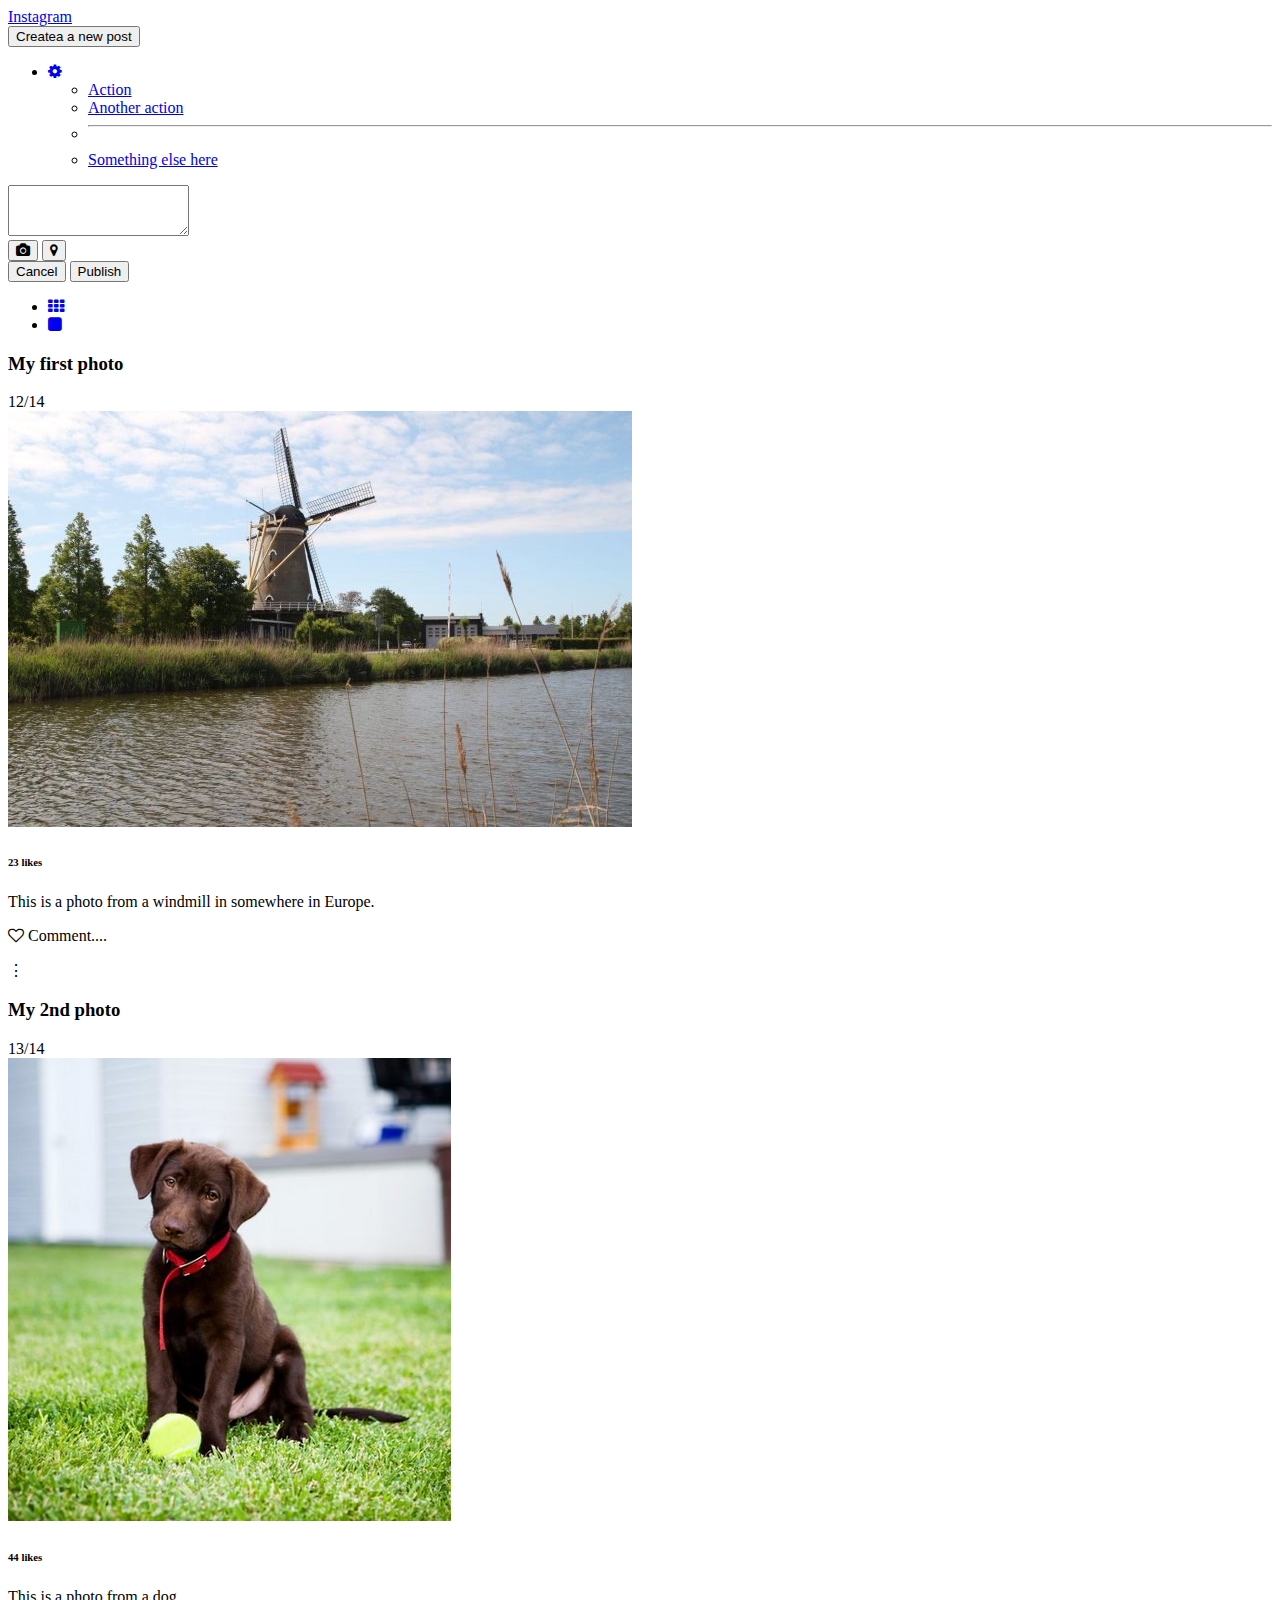
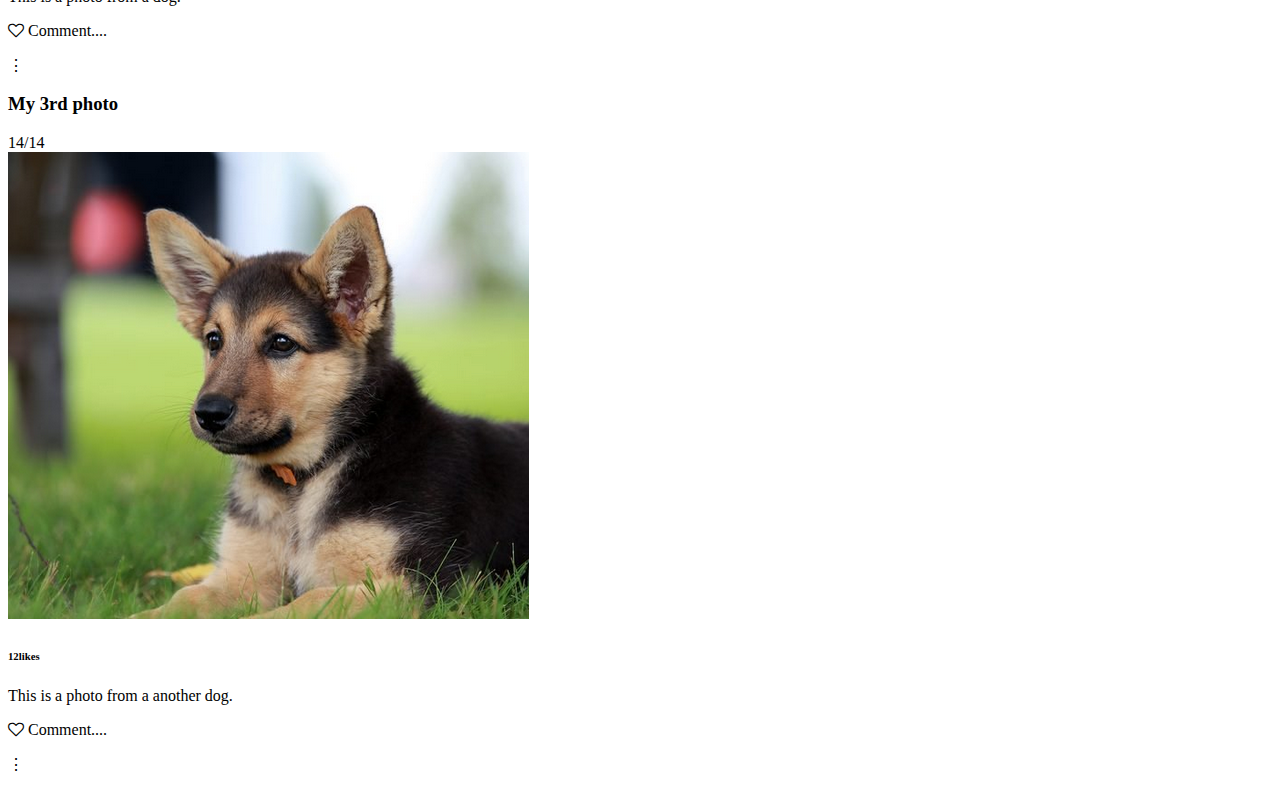
<file: index.html>
<!DOCTYPE html>

<html>
    <head>
        <link href="https://cdn.jsdelivr.net/npm/bootstrap@5.1.3/dist/css/bootstrap.min.css" rel="stylesheet" integrity="sha384-1BmE4kWBq78iYhFldvKuhfTAU6auU8tT94WrHftjDbrCEXSU1oBoqyl2QvZ6jIW3" crossorigin="anonymous">
        <link rel="stylesheet" href="https://cdnjs.cloudflare.com/ajax/libs/font-awesome/4.7.0/css/font-awesome.min.css">
    </head>
    <body>
        <div class="container-fluid">
            <nav class="navbar navbar-expand-lg navbar-light bg-light mb-2">
                <div class="container">
                    <div clas="col-6 col-md-8">
                        <a class="navbar-brand" href="#">Instagram</a>
                    </div>
                    <div class="col-6 col-md-4">
                        <div class="collapse navbar-collapse" id="navbarSupportedContent">
                            <button class="btn btn-success" data-bs-toggle="modal" data-bs-target="#exampleModal">Createa a new post</button>
                            <ul class="navbar-nav me-auto mb-2 mb-lg-0">
                                <li class="nav-item dropdown">
                                    <a class="nav-link dropdown-toggle" href="#" id="navbarDropdown" role="button" data-bs-toggle="dropdown" aria-expanded="false">
                                        <i class="fa fa-cog" aria-hidden="true"></i>
                                    </a>
                                    <ul class="dropdown-menu" aria-labelledby="navbarDropdown">
                                        <li><a class="dropdown-item" href="#">Action</a></li>
                                        <li><a class="dropdown-item" href="#">Another action</a></li>
                                        <li><hr class="dropdown-divider"></li>
                                        <li><a class="dropdown-item" href="#">Something else here</a></li>
                                    </ul>
                                </li>
                            </ul>
                        </div>
                    </div>
                </div>
            </nav>

            <div class="modal fade" id="exampleModal" tabindex="-1" aria-labelledby="exampleModalLabel" aria-hidden="true">
                <div class="modal-dialog">
                  <div class="modal-content">
                    <div class="modal-body">
                      <form>
                        <div class="form-group">
                            <textarea class="form-control" id="exampleFormControlTextarea1" rows="3"></textarea>
                          </div>
                      </form>
                      <button type="submit" class="btn btn-light border"><i class="fa fa-camera" aria-hidden="true"></i></button>
                      <button type="submit" class="btn btn-light border"><i class="fa fa-map-marker" aria-hidden="true"></i></button>
                    </div>
                    <div class="modal-footer">
                      <button type="button" class="btn btn-secondary" data-bs-dismiss="modal">Cancel</button>
                      <button type="button" class="btn btn-success">Publish</button>
                    </div>
                  </div>
                </div>
              </div>

            <div class="row justify-content-center">
                <nav aria-label="...">
                    <ul class="pagination justify-content-center">
                        <li class="page-item" aria-current="page">
                            <a class="page-link" href="grid.html">
                                <i class="fa fa-th" aria-hidden="true"></i>
                            </a>
                        </li>
                        <li class="page-item active">
                            <a class="page-link" href="#">
                                <i class="fa fa-square" aria-hidden="true"></i>
                            </a>
                        </li>
                    </ul>
                </nav>
            </div>



            <div class="row justify-content-center bg-secondary p-3" style="--bs-bg-opacity: .2;">
                <div class="col-6">
                    <div class="card mb-2">
                        <div class="card-body">
                            <div class="container">
                                <div class="row align-items-center">
                                    <div class="col-md-4"><h3>My first photo</h3></div>
                                    <div class="col-md-1 offset-md-7"><div class="text-muted">12/14</div></div>
                                </div>
                            </div>
                        </div>
                        <img src="images/landscape.jpeg" class="card-img-top" alt="photo_01">
                        <div class="card-body">
                            <h6 class="card-title">23 likes</h6>
                            <p class="card-text">This is a photo from a windmill in somewhere in Europe.</p>
                        </div>
                        <div class="row ps-3 pb-3">
                            <div class="col-3">
                                <p class="card-text text-muted"><i class="fa fa-heart-o" aria-hidden="true"></i>  Comment....</p>
                            </div>
                            <div class="col-1 offset-8">
                                <p class="card-text text-muted ">&#8942</p>
                            </div>
                        </div>
                    </div>
                </div>
            </div>



            <div class="row justify-content-center bg-secondary p-3" style="--bs-bg-opacity: .2;">
                <div class="col-6">
                    <div class="card mb-2">
                        <div class="card-body">
                            <div class="container">
                                <div class="row align-items-center">
                                    <div class="col-md-4"><h3>My 2nd photo</h3></div>
                                    <div class="col-md-1 offset-md-7"><div class="text-muted">13/14</div></div>
                                </div>
                            </div>
                        </div>
                        <img src="images/dog01.png" class="card-img-top" alt="photo_01">
                        <div class="card-body">
                            <h6 class="card-title">44 likes</h6>
                            <p class="card-text">This is a photo from a dog.</p>
                        </div>
                        <div class="row ps-3 pb-3">
                            <div class="col-3">
                                <p class="card-text text-muted"><i class="fa fa-heart-o" aria-hidden="true"></i>  Comment....</p>
                            </div>
                            <div class="col-1 offset-8">
                                <p class="card-text text-muted ">&#8942</p>
                            </div>
                        </div>
                    </div>
                </div>
            </div>


            <div class="row justify-content-center bg-secondary p-3" style="--bs-bg-opacity: .2;">
                <div class="col-6">
                    <div class="card mb-2">
                        <div class="card-body">
                            <div class="container">
                                <div class="row align-items-center">
                                    <div class="col-md-4"><h3>My 3rd photo</h3></div>
                                    <div class="col-md-1 offset-md-7"><div class="text-muted">14/14</div></div>
                                </div>
                            </div>
                        </div>
                        <img src="images/dog02.png" class="card-img-top" alt="photo_01">
                        <div class="card-body">
                            <h6 class="card-title">12likes</h6>
                            <p class="card-text">This is a photo from a another dog.</p>
                        </div>
                        <div class="row ps-3 pb-3">
                            <div class="col-3">
                                <p class="card-text text-muted"><i class="fa fa-heart-o" aria-hidden="true"></i>  Comment....</p>
                            </div>
                            <div class="col-1 offset-8">
                                <p class="card-text text-muted ">&#8942</p>
                            </div>
                        </div>
                    </div>
                </div>
            </div>
        </div>
        <script src="https://cdn.jsdelivr.net/npm/@popperjs/core@2.9.2/dist/umd/popper.min.js" integrity="sha384-IQsoLXl5PILFhosVNubq5LC7Qb9DXgDA9i+tQ8Zj3iwWAwPtgFTxbJ8NT4GN1R8p" crossorigin="anonymous"></script>
		<script src="https://cdn.jsdelivr.net/npm/bootstrap@5.0.2/dist/js/bootstrap.min.js" integrity="sha384-cVKIPhGWiC2Al4u+LWgxfKTRIcfu0JTxR+EQDz/bgldoEyl4H0zUF0QKbrJ0EcQF" crossorigin="anonymous"></script>
    </body>
</html>
</file>
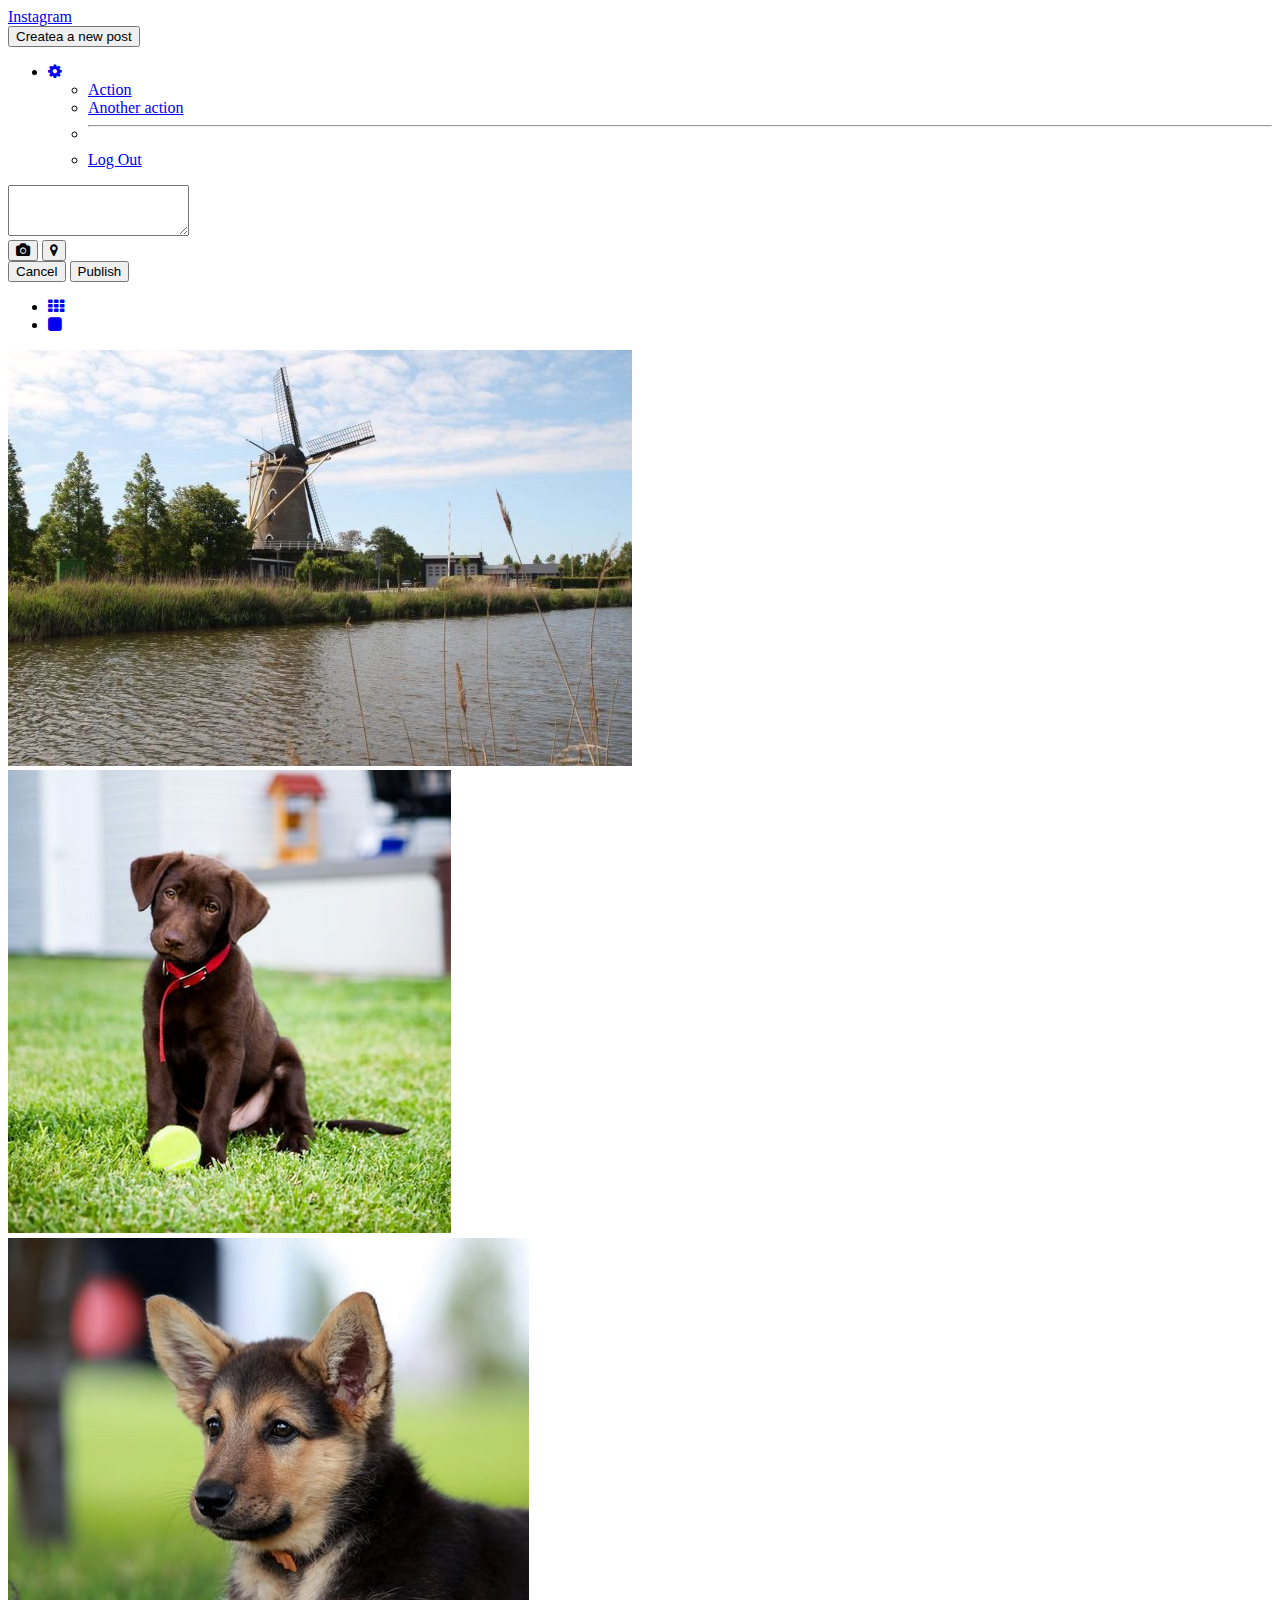
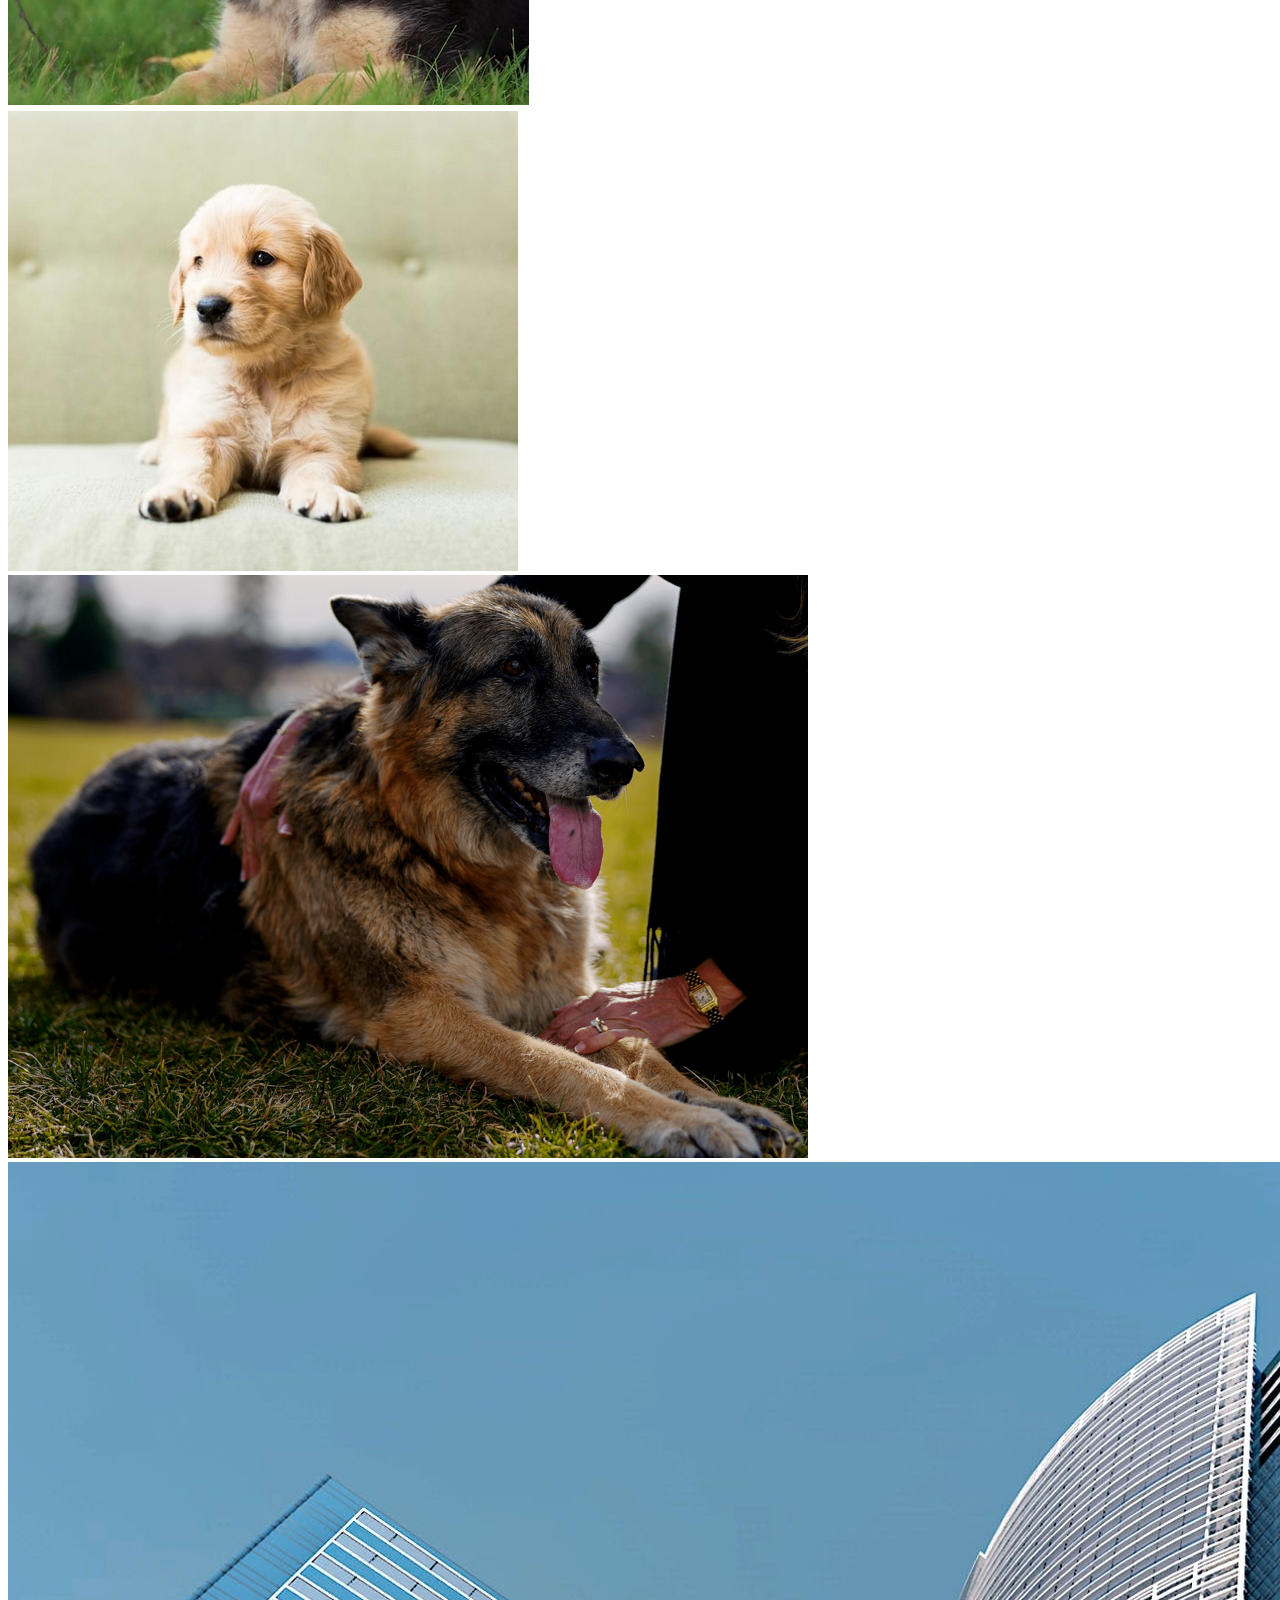
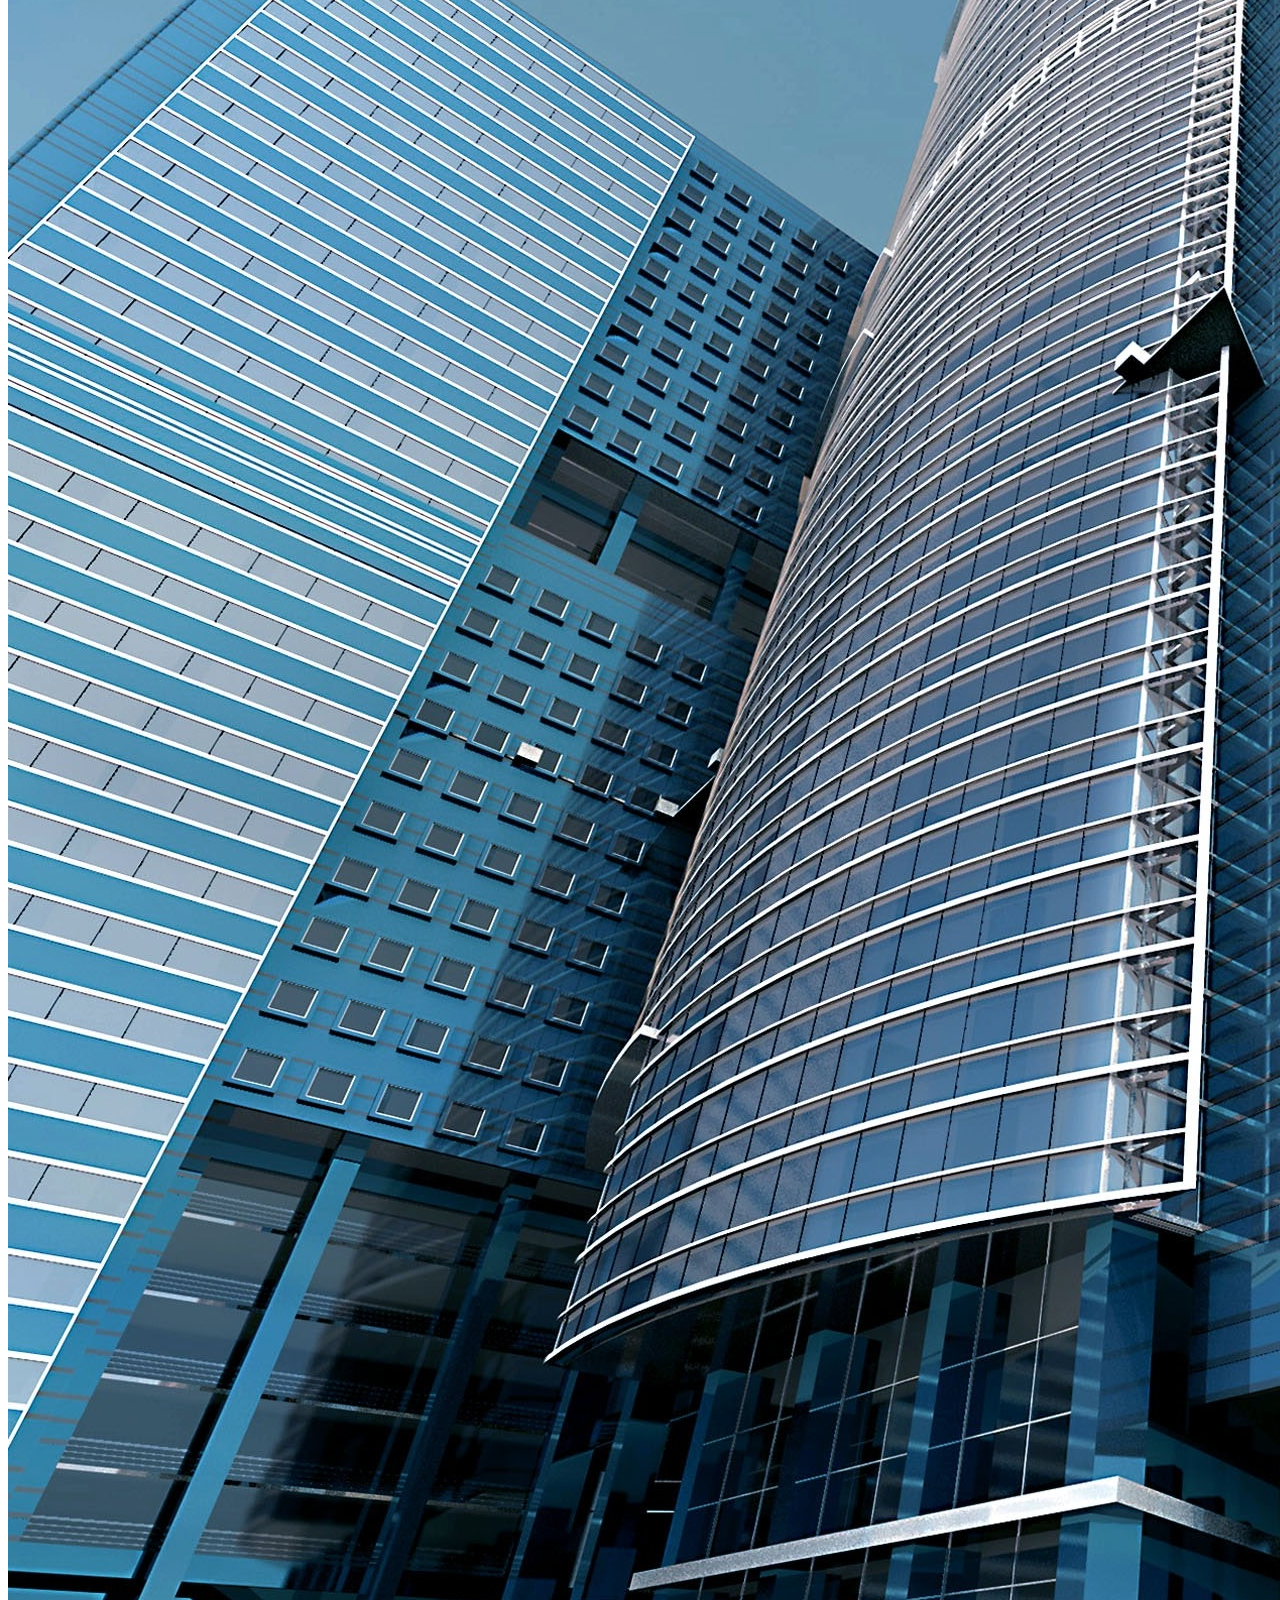
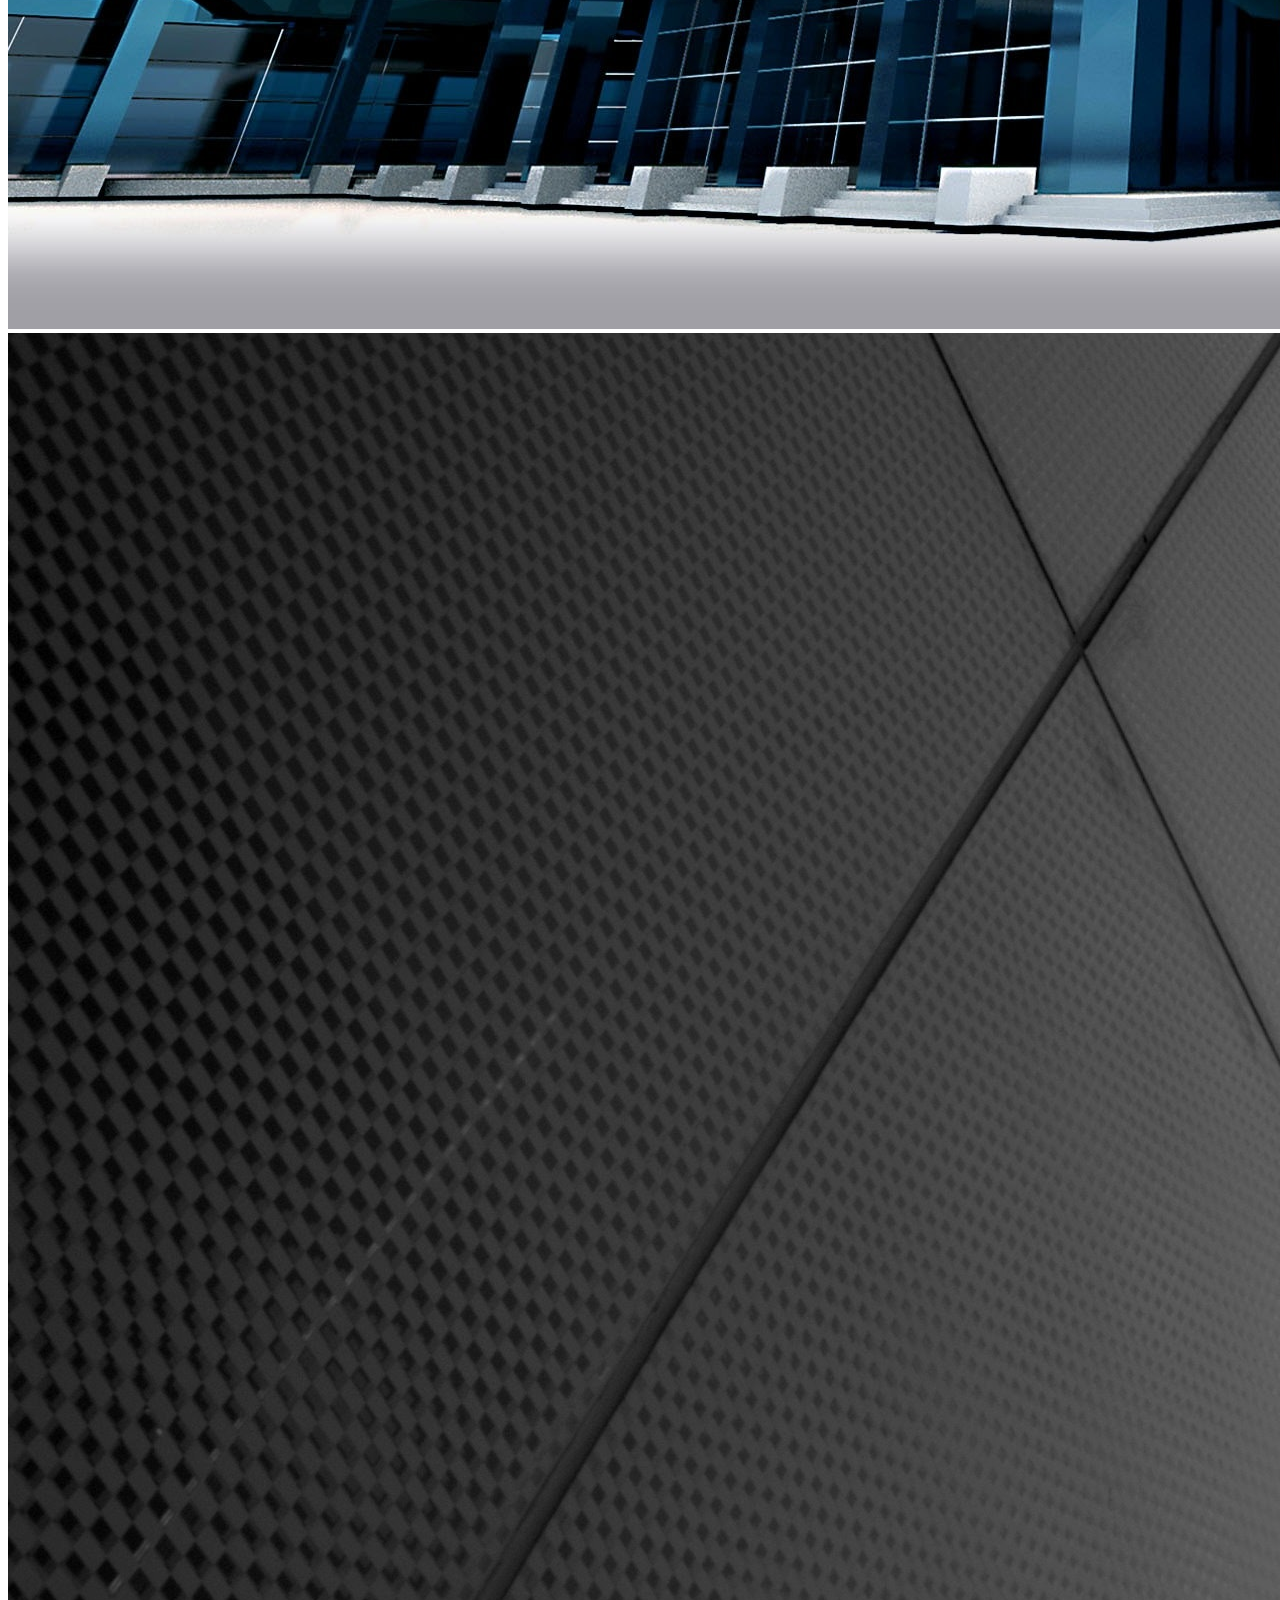
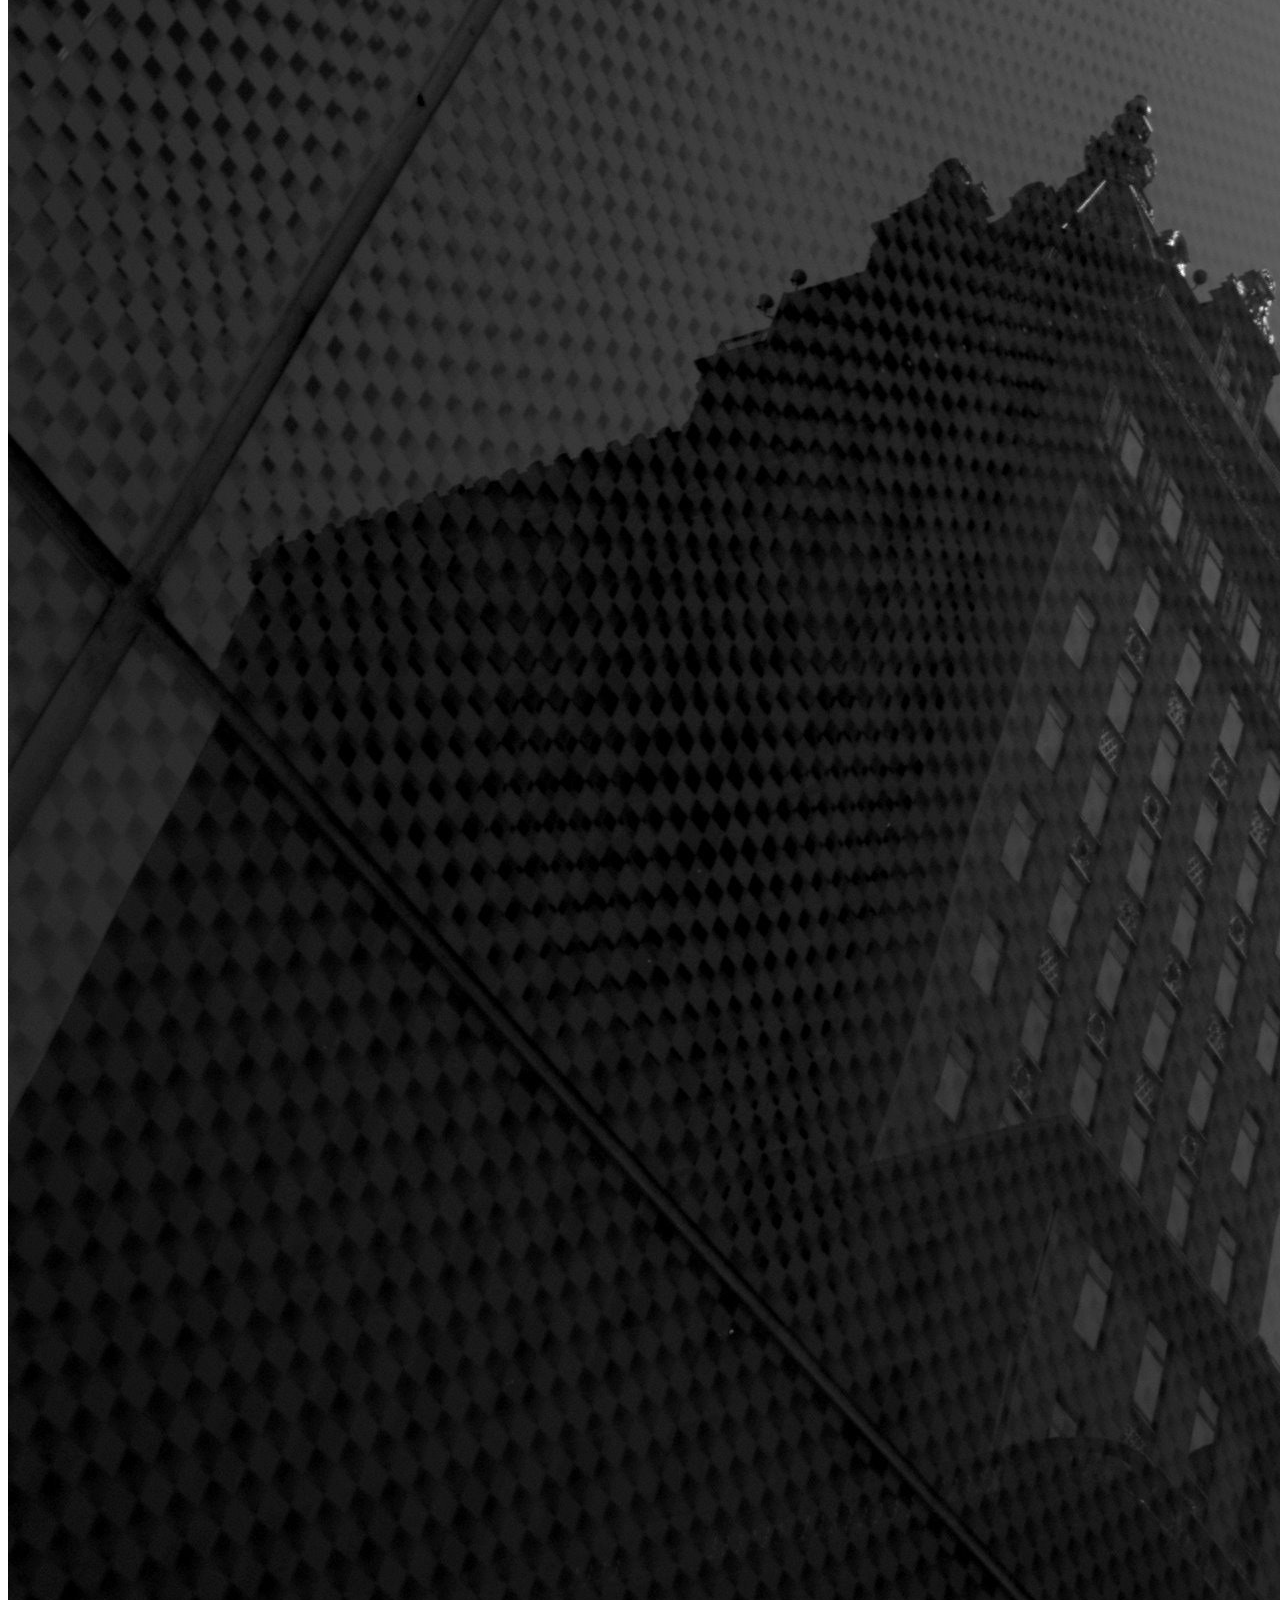
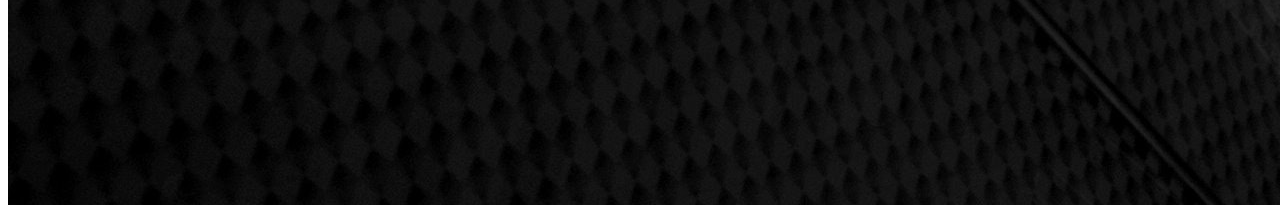
<file: grid.html>
<!DOCTYPE html>

<html>
    <head>
        <link href="https://cdn.jsdelivr.net/npm/bootstrap@5.1.3/dist/css/bootstrap.min.css" rel="stylesheet" integrity="sha384-1BmE4kWBq78iYhFldvKuhfTAU6auU8tT94WrHftjDbrCEXSU1oBoqyl2QvZ6jIW3" crossorigin="anonymous">
        <link rel="stylesheet" href="https://cdnjs.cloudflare.com/ajax/libs/font-awesome/4.7.0/css/font-awesome.min.css">
    </head>
    <body>
        <div class="container-fluid">
            <nav class="navbar navbar-expand-lg navbar-light bg-light mb-2">
                <div class="container">
                    <div clas="col-6 col-md-8">
                        <a class="navbar-brand" href="#">Instagram</a>
                    </div>
                    <div class="col-6 col-md-4">
                        <div class="collapse navbar-collapse" id="navbarSupportedContent">
                            <button class="btn btn-success" data-bs-toggle="modal" data-bs-target="#exampleModal">Createa a new post</button>
                            <ul class="navbar-nav me-auto mb-2 mb-lg-0">
                                <li class="nav-item dropdown">
                                    <a class="nav-link dropdown-toggle" href="#" id="navbarDropdown" role="button" data-bs-toggle="dropdown" aria-expanded="false">
                                        <i class="fa fa-cog" aria-hidden="true"></i>
                                    </a>
                                    <ul class="dropdown-menu" aria-labelledby="navbarDropdown">
                                        <li><a class="dropdown-item" href="#">Action</a></li>
                                        <li><a class="dropdown-item" href="#">Another action</a></li>
                                        <li><hr class="dropdown-divider"></li>
                                        <li><a class="dropdown-item" href="#">Log Out</a></li>
                                    </ul>
                                </li>
                            </ul>
                        </div>
                    </div>
                </div>
            </nav>

            <div class="modal fade" id="exampleModal" tabindex="-1" aria-labelledby="exampleModalLabel" aria-hidden="true">
                <div class="modal-dialog">
                  <div class="modal-content">
                    <div class="modal-body">
                      <form>
                        <div class="form-group">
                            <textarea class="form-control" id="exampleFormControlTextarea1" rows="3"></textarea>
                          </div>
                      </form>
                      <button type="submit" class="btn btn-light border"><i class="fa fa-camera" aria-hidden="true"></i></button>
                      <button type="submit" class="btn btn-light border"><i class="fa fa-map-marker" aria-hidden="true"></i></button>
                    </div>
                    <div class="modal-footer">
                      <button type="button" class="btn btn-secondary" data-bs-dismiss="modal">Cancel</button>
                      <button type="button" class="btn btn-success">Publish</button>
                    </div>
                  </div>
                </div>
              </div>

            <div class="row justify-content-center">
                <nav aria-label="...">
                    <ul class="pagination justify-content-center">
                        <li class="page-item active" aria-current="page">
                            <a class="page-link" href="#">
                                <i class="fa fa-th" aria-hidden="true"></i>
                            </a>
                        </li>
                        <li class="page-item">
                            <a class="page-link" href="index.html">
                                <i class="fa fa-square" aria-hidden="true"></i>
                            </a>
                        </li>
                    </ul>
                </nav>
            </div>

        </div>

        <div class="container">
            <div class="row">
                <div class="col-4">
                    <img class="img-fluid" src="images/landscape.jpeg"/>
                </div>
                <div class="col-4">
                    <img class="img-fluid" src="images/dog01.png"/>
                </div>
                <div class="col-4">
                    <img class="img-fluid" src="images/dog02.png"/>
                </div>
            </div>
            <div class="row">
                <div class="col-4">
                    <img class="img-fluid" src="images/dog03.png"/>
                </div>
                <div class="col-4">
                    <img class="img-fluid" src="images/dog04.png"/>
                </div>
                <div class="col-4">
                    <img class="img-fluid" src="images/building01.jpg"/>
                </div>
            </div>
            <div class="row">
                <div class="col-4">
                    <img class="img-fluid" src="images/building02.jpg"/>
                </div>             
            </div>
        </div>
        <script src="https://cdn.jsdelivr.net/npm/@popperjs/core@2.9.2/dist/umd/popper.min.js" integrity="sha384-IQsoLXl5PILFhosVNubq5LC7Qb9DXgDA9i+tQ8Zj3iwWAwPtgFTxbJ8NT4GN1R8p" crossorigin="anonymous"></script>
		<script src="https://cdn.jsdelivr.net/npm/bootstrap@5.0.2/dist/js/bootstrap.min.js" integrity="sha384-cVKIPhGWiC2Al4u+LWgxfKTRIcfu0JTxR+EQDz/bgldoEyl4H0zUF0QKbrJ0EcQF" crossorigin="anonymous"></script>
    </body>
</html>
</file>
